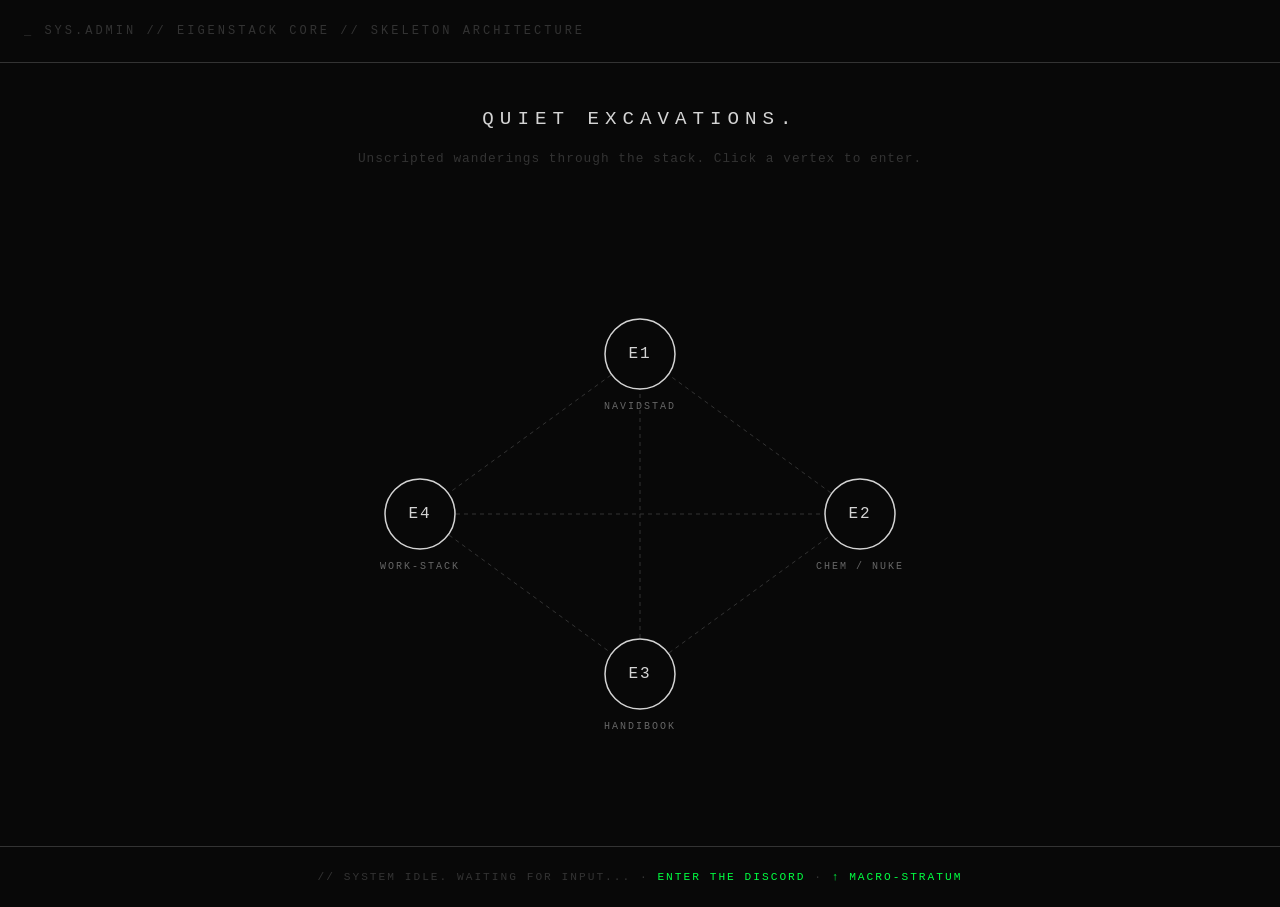
<file: index.html>
<!DOCTYPE html>
<html lang="en">
<head>
<meta charset="UTF-8">
<meta name="viewport" content="width=device-width, initial-scale=1.0">
<title>EIGENSTACK // The Core</title>
<link rel="stylesheet" href="style.css">
</head>
<body>
<header class="terminal-header">
  <span class="blink">_</span> SYS.ADMIN // EIGENSTACK CORE // SKELETON ARCHITECTURE
</header>

<main class="container">
  <h1>QUIET EXCAVATIONS.</h1>
  <p class="subtitle">Unscripted wanderings through the stack. Click a vertex to enter.</p>
  <svg id="constellation" viewBox="0 0 800 600">
    <g id="edges"></g>
    <g id="vertices"></g>
  </svg>
</main>

<footer>
  // SYSTEM IDLE. WAITING FOR INPUT... ·
  <a href="https://discord.gg/7k2sNHS3n" target="_blank" rel="noopener">ENTER THE DISCORD</a> ·
  <a href="stratum.html">↑ MACRO-STRATUM</a>
</footer>

<div id="card-view" class="card-view hidden" aria-hidden="true">
  <div class="card-frame">
    <header class="card-header">
      <span id="card-title" class="card-title">// VERTEX</span>
      <button id="card-close" class="card-close" type="button">[ ESC // RETURN ]</button>
    </header>
    <div id="card-body" class="card-body"></div>
  </div>
</div>

<script src="script.js"></script>
</body>
</html>
</file>
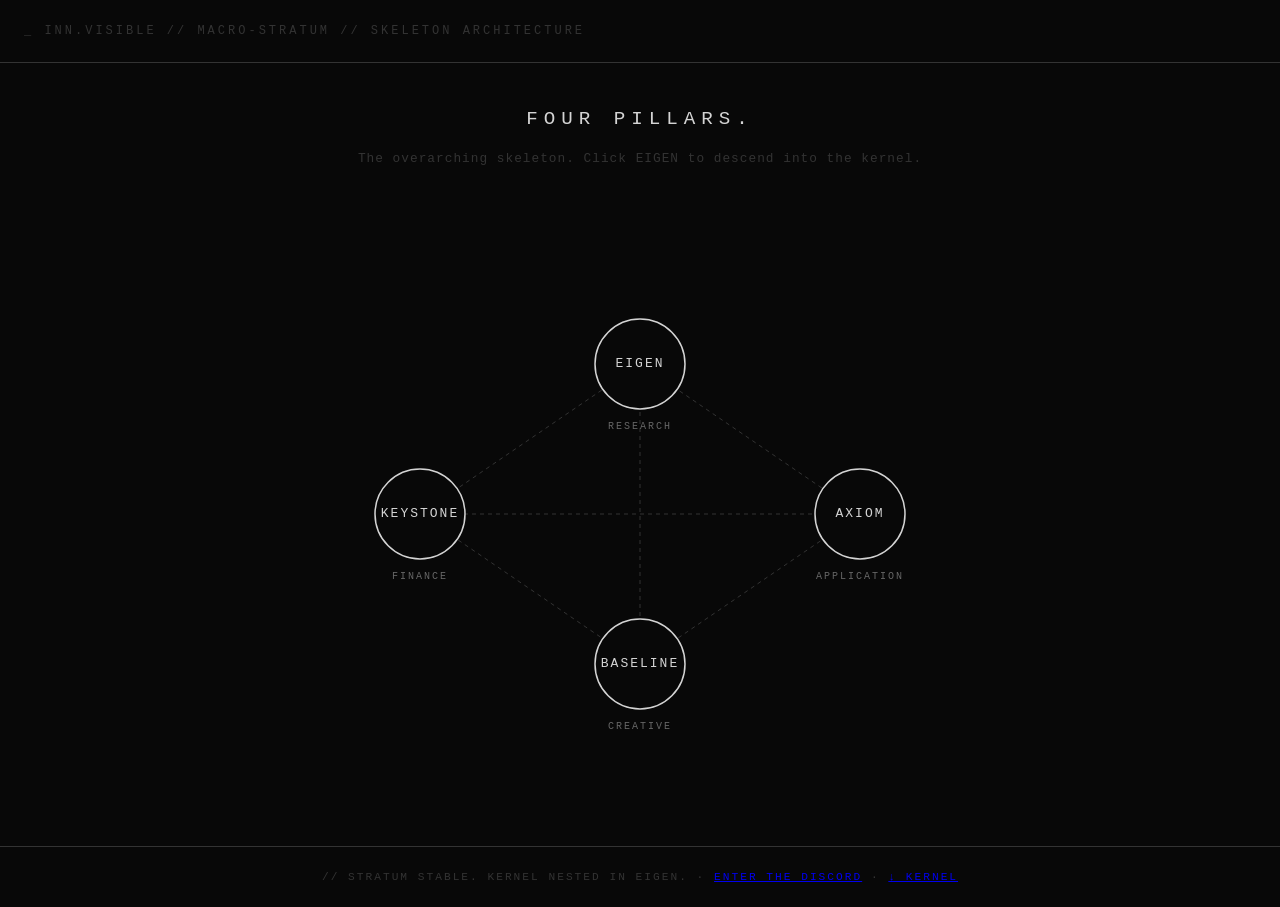
<file: stratum.html>
<!DOCTYPE html>
<html lang="en">
<head>
<meta charset="UTF-8">
<meta name="viewport" content="width=device-width, initial-scale=1.0">
<title>INN.VISIBLE // The Stratum</title>
<link rel="stylesheet" href="stratum.css">
</head>
<body>
<header class="terminal-header">
  <span class="blink">_</span> INN.VISIBLE // MACRO-STRATUM // SKELETON ARCHITECTURE
</header>

<main class="container">
  <h1>FOUR PILLARS.</h1>
  <p class="subtitle">The overarching skeleton. Click EIGEN to descend into the kernel.</p>
  <svg id="constellation" viewBox="0 0 800 600">
    <g id="edges"></g>
    <g id="vertices"></g>
  </svg>
</main>

<footer>
  // STRATUM STABLE. KERNEL NESTED IN EIGEN. ·
  <a href="https://discord.gg/7k2sNHS3n" target="_blank" rel="noopener">ENTER THE DISCORD</a> ·
  <a href="index.html">↓ KERNEL</a>
</footer>

<script src="stratum.js"></script>
</body>
</html>
</file>
<file: style.css>
:root {
  --bg: #080808;
  --fg: #d4d4d4;
  --accent: #00ff41;
  --dim: #333333;
  --font: 'Courier New', Courier, monospace;
}
body {
  background-color: var(--bg);
  color: var(--fg);
  font-family: var(--font);
  margin: 0; padding: 0;
  display: flex; flex-direction: column;
  min-height: 100vh; overflow: hidden;
}
.terminal-header {
  padding: 1.5rem;
  border-bottom: 1px solid var(--dim);
  font-size: 0.75rem; letter-spacing: 3px; color: var(--dim);
}
.blink { animation: blink 1s step-end infinite; }
@keyframes blink { 50% { opacity: 0; } }
.container {
  flex: 1;
  display: flex; flex-direction: column;
  align-items: center; justify-content: center;
  padding: 2rem;
}
h1 {
  font-size: 1.2rem; font-weight: normal;
  letter-spacing: 6px; margin-bottom: 0.5rem;
  text-transform: uppercase;
}
.subtitle {
  color: var(--dim); font-size: 0.8rem;
  margin-bottom: 3rem; letter-spacing: 1px;
}
svg { width: 100%; max-width: 800px; height: auto; }
.node-circle {
  fill: var(--bg); stroke: var(--fg); stroke-width: 1.5;
  transition: all 0.3s ease;
}
.node-group:hover .node-circle {
  fill: var(--fg); stroke: var(--accent); stroke-width: 3;
}
.node-text {
  fill: var(--fg); font-family: var(--font); font-size: 16px;
  text-anchor: middle; dominant-baseline: middle;
  pointer-events: none; letter-spacing: 2px;
}
.node-label {
  fill: #666; font-family: var(--font); font-size: 10px;
  text-anchor: middle; pointer-events: none;
  letter-spacing: 2px; text-transform: uppercase;
}
.edge-line {
  stroke: var(--dim); stroke-width: 1;
  stroke-dasharray: 4;
  animation: dash 30s linear infinite;
}
@keyframes dash { to { stroke-dashoffset: -200; } }
footer {
  padding: 1.5rem;
  border-top: 1px solid var(--dim);
  font-size: 0.7rem; color: var(--dim);
  text-align: center; letter-spacing: 2px;
}
footer a {
  color: var(--accent); text-decoration: none;
  letter-spacing: 2px;
}
footer a:hover { text-decoration: underline; }

/* ---- in-house card view ---- */
.card-view {
  position: fixed; inset: 0;
  background: rgba(8,8,8,0.96);
  display: flex; align-items: center; justify-content: center;
  padding: 2rem; z-index: 10;
}
.card-view.hidden { display: none; }
.card-frame {
  width: 100%; max-width: 720px; max-height: 84vh;
  border: 1px solid var(--dim);
  display: flex; flex-direction: column;
  background: var(--bg);
}
.card-header {
  display: flex; justify-content: space-between; align-items: center;
  gap: 1rem; padding: 1rem 1.25rem;
  border-bottom: 1px solid var(--dim);
}
.card-title { color: var(--accent); letter-spacing: 3px; font-size: 0.85rem; }
.card-close {
  background: none; border: 1px solid var(--dim);
  color: var(--fg); font-family: var(--font);
  font-size: 0.7rem; letter-spacing: 2px;
  padding: 0.4rem 0.7rem; cursor: pointer;
}
.card-close:hover { border-color: var(--accent); color: var(--accent); }
.card-body {
  padding: 1.5rem 1.75rem; overflow-y: auto;
  font-size: 0.85rem; line-height: 1.7;
  letter-spacing: 0.5px; color: var(--fg);
}
.card-body h2 {
  font-size: 0.9rem; letter-spacing: 3px; font-weight: normal;
  margin: 1.5rem 0 0.5rem; text-transform: uppercase;
}
.card-body h2:first-child { margin-top: 0; }
.card-body p.tag { color: #888; font-style: italic; }
.card-body ul, .card-body ol { padding-left: 1.25rem; margin: 0.5rem 0; }
.card-body li { margin: 0.25rem 0; }
.card-body a { color: var(--accent); text-decoration: none; }
.card-body a:hover { text-decoration: underline; }
.card-body code { color: var(--accent); }
.card-body .feeds {
  margin-top: 1.5rem; padding-top: 0.75rem;
  border-top: 1px dashed var(--dim);
  color: #666; font-size: 0.72rem; letter-spacing: 2px;
}
</file>
<file: stratum.css>
:root {
  --bg: #080808;
  --fg: #d4d4d4;
  --accent: #ffb000;
  --dim: #333333;
  --font: 'Courier New', Courier, monospace;
}
body {
  background-color: var(--bg);
  color: var(--fg);
  font-family: var(--font);
  margin: 0; padding: 0;
  display: flex; flex-direction: column;
  min-height: 100vh; overflow: hidden;
}
.terminal-header {
  padding: 1.5rem;
  border-bottom: 1px solid var(--dim);
  font-size: 0.75rem; letter-spacing: 3px; color: var(--dim);
}
.blink { animation: blink 1s step-end infinite; }
@keyframes blink { 50% { opacity: 0; } }
.container {
  flex: 1;
  display: flex; flex-direction: column;
  align-items: center; justify-content: center;
  padding: 2rem;
}
h1 {
  font-size: 1.2rem; font-weight: normal;
  letter-spacing: 6px; margin-bottom: 0.5rem;
  text-transform: uppercase;
}
.subtitle {
  color: var(--dim); font-size: 0.8rem;
  margin-bottom: 3rem; letter-spacing: 1px;
}
svg { width: 100%; max-width: 800px; height: auto; }
.node-circle {
  fill: var(--bg); stroke: var(--fg); stroke-width: 1.5;
  transition: all 0.3s ease;
}
.node-group:hover .node-circle {
  fill: var(--fg); stroke: var(--accent); stroke-width: 3;
}
.node-text {
  fill: var(--fg); font-family: var(--font); font-size: 13px;
  text-anchor: middle; dominant-baseline: middle;
  pointer-events: none; letter-spacing: 2px;
}
.node-label {
  fill: #666; font-family: var(--font); font-size: 10px;
  text-anchor: middle; pointer-events: none;
  letter-spacing: 2px; text-transform: uppercase;
}
.edge-line {
  stroke: var(--dim); stroke-width: 1;
  stroke-dasharray: 4;
  animation: dash 30s linear infinite;
}
@keyframes dash { to { stroke-dashoffset: -200; } }
footer {
  padding: 1.5rem;
  border-top: 1px solid var(--dim);
  font-size: 0.7rem; color: var(--dim);
  text-align: center; letter-spacing: 2px;
}
</file>
